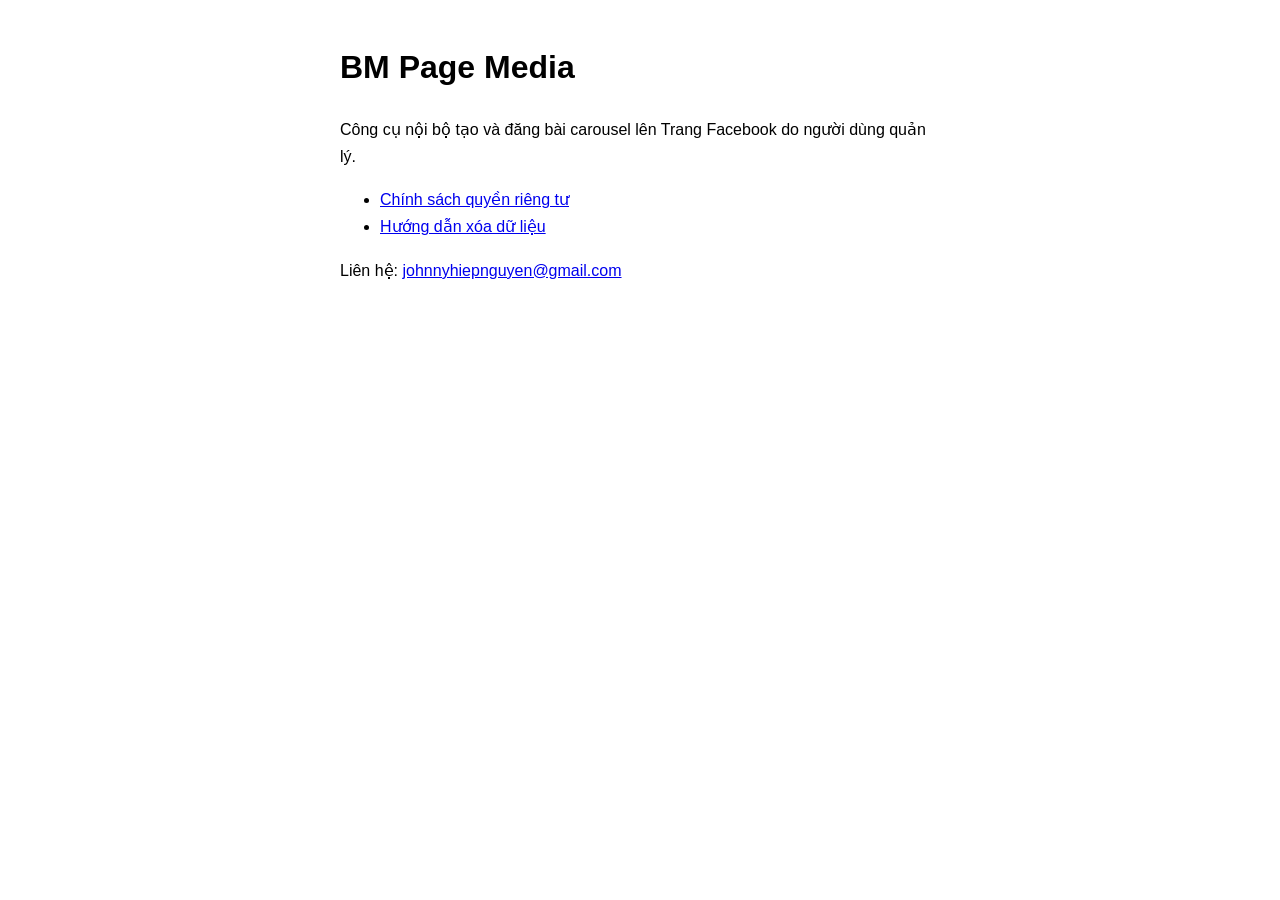
<file: index.html>
<!doctype html><html lang=vi><head><meta charset=utf-8><title>BM Page Media</title></head><body style='font-family:-apple-system,sans-serif;max-width:600px;margin:40px auto;padding:0 20px;line-height:1.7'>
<h1>BM Page Media</h1>
<p>Công cụ nội bộ tạo và đăng bài carousel lên Trang Facebook do người dùng quản lý.</p>
<ul><li><a href='privacy-policy.html'>Chính sách quyền riêng tư</a></li><li><a href='data-deletion.html'>Hướng dẫn xóa dữ liệu</a></li></ul>
<p>Liên hệ: <a href='mailto:johnnyhiepnguyen@gmail.com'>johnnyhiepnguyen@gmail.com</a></p>
</body></html>
</file>
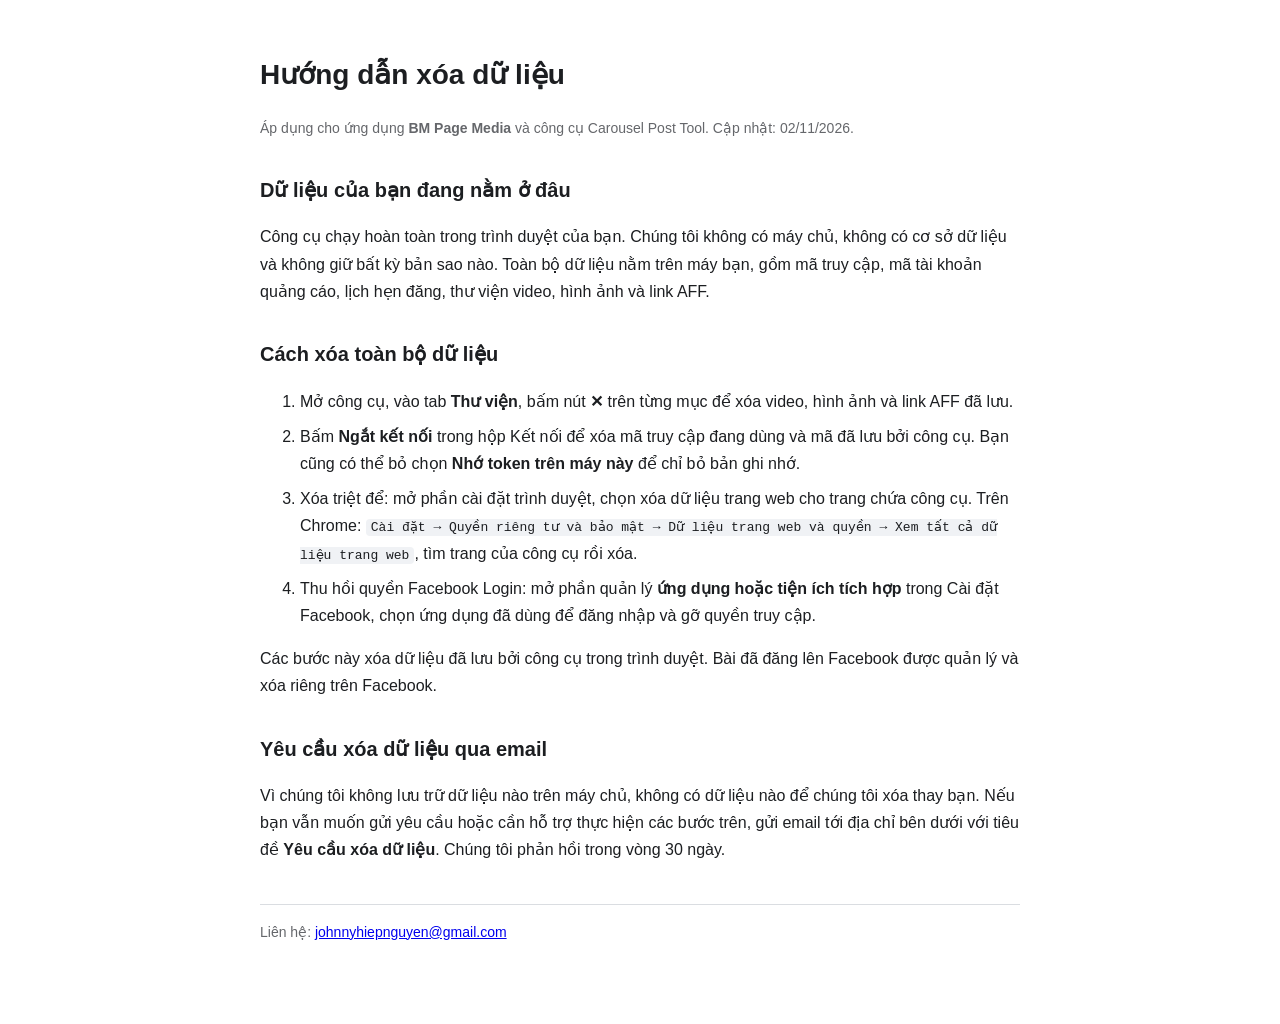
<file: data-deletion.html>
<!doctype html>
<html lang="vi">
<head>
<meta charset="utf-8">
<meta name="viewport" content="width=device-width, initial-scale=1">
<title>Hướng dẫn xóa dữ liệu — BM Page Media</title>
<style>
  body { font-family: -apple-system, BlinkMacSystemFont, "Segoe UI", Roboto, sans-serif; line-height: 1.7; color: #1c1e21; max-width: 760px; margin: 0 auto; padding: 32px 20px 80px; }
  h1 { font-size: 28px; }
  h2 { font-size: 20px; margin-top: 32px; }
  ol li { margin-bottom: 8px; }
  code { background: #f0f2f5; padding: 1px 5px; border-radius: 4px; }
  .updated { color: #65676b; font-size: 14px; }
  footer { margin-top: 40px; border-top: 1px solid #dadde1; padding-top: 16px; color: #65676b; font-size: 14px; }
</style>
</head>
<body>
  <h1>Hướng dẫn xóa dữ liệu</h1>
  <p class="updated">Áp dụng cho ứng dụng <strong>BM Page Media</strong> và công cụ Carousel Post Tool. Cập nhật: 02/11/2026.</p>

  <h2>Dữ liệu của bạn đang nằm ở đâu</h2>
  <p>Công cụ chạy hoàn toàn trong trình duyệt của bạn. Chúng tôi không có máy chủ, không có cơ sở dữ liệu và không giữ bất kỳ bản sao nào. Toàn bộ dữ liệu nằm trên máy bạn, gồm mã truy cập, mã tài khoản quảng cáo, lịch hẹn đăng, thư viện video, hình ảnh và link AFF.</p>

  <h2>Cách xóa toàn bộ dữ liệu</h2>
  <ol>
    <li>Mở công cụ, vào tab <strong>Thư viện</strong>, bấm nút <strong>✕</strong> trên từng mục để xóa video, hình ảnh và link AFF đã lưu.</li>
    <li>Bấm <strong>Ngắt kết nối</strong> trong hộp Kết nối để xóa mã truy cập đang dùng và mã đã lưu bởi công cụ. Bạn cũng có thể bỏ chọn <strong>Nhớ token trên máy này</strong> để chỉ bỏ bản ghi nhớ.</li>
    <li>Xóa triệt để: mở phần cài đặt trình duyệt, chọn xóa dữ liệu trang web cho trang chứa công cụ. Trên Chrome: <code>Cài đặt → Quyền riêng tư và bảo mật → Dữ liệu trang web và quyền → Xem tất cả dữ liệu trang web</code>, tìm trang của công cụ rồi xóa.</li>
    <li>Thu hồi quyền Facebook Login: mở phần quản lý <strong>ứng dụng hoặc tiện ích tích hợp</strong> trong Cài đặt Facebook, chọn ứng dụng đã dùng để đăng nhập và gỡ quyền truy cập.</li>
  </ol>
  <p>Các bước này xóa dữ liệu đã lưu bởi công cụ trong trình duyệt. Bài đã đăng lên Facebook được quản lý và xóa riêng trên Facebook.</p>

  <h2>Yêu cầu xóa dữ liệu qua email</h2>
  <p>Vì chúng tôi không lưu trữ dữ liệu nào trên máy chủ, không có dữ liệu nào để chúng tôi xóa thay bạn. Nếu bạn vẫn muốn gửi yêu cầu hoặc cần hỗ trợ thực hiện các bước trên, gửi email tới địa chỉ bên dưới với tiêu đề <strong>Yêu cầu xóa dữ liệu</strong>. Chúng tôi phản hồi trong vòng 30 ngày.</p>

  <footer>Liên hệ: <a href="mailto:johnnyhiepnguyen@gmail.com">johnnyhiepnguyen@gmail.com</a></footer>
</body>
</html>
</file>
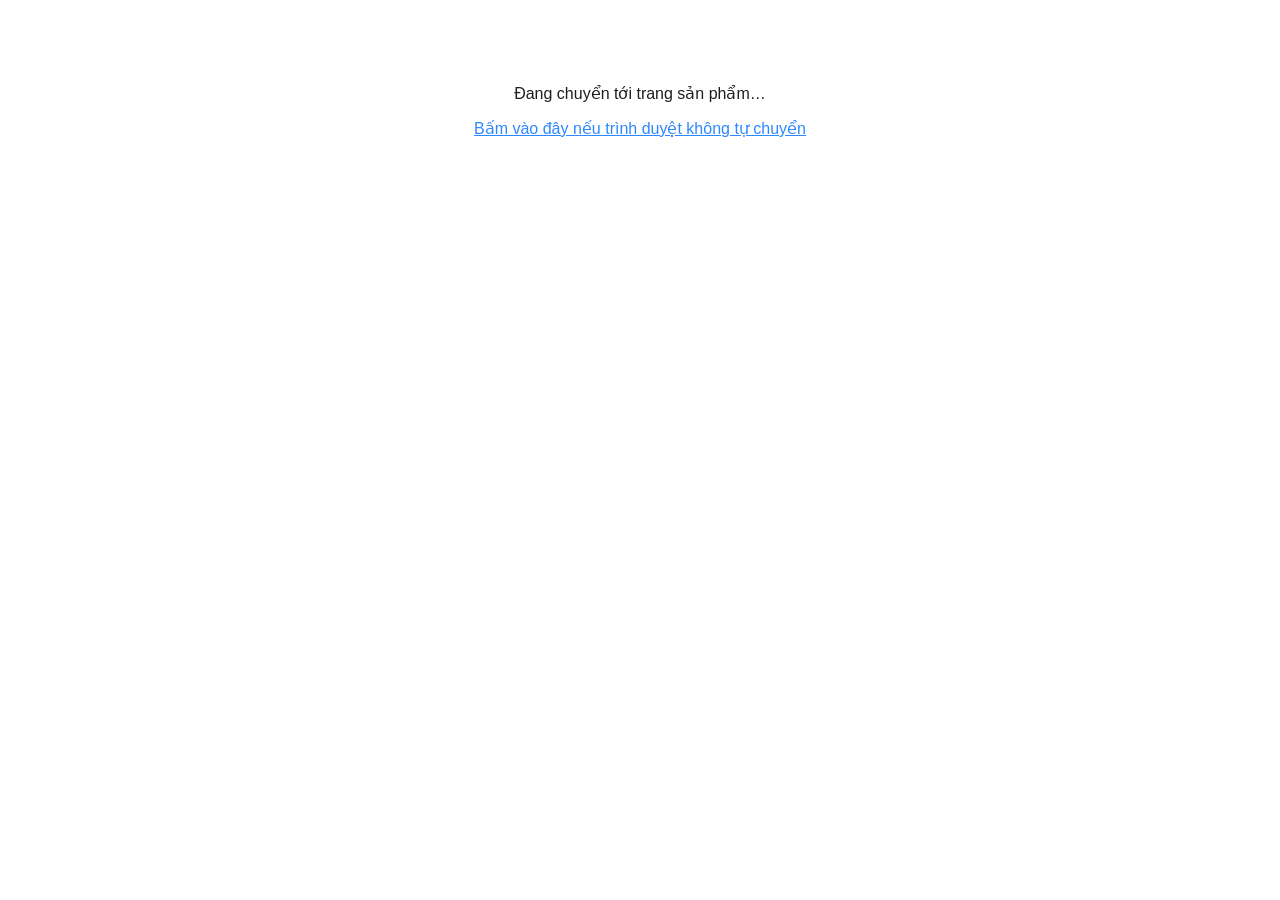
<file: go.html>
<!doctype html>
<html lang="vi">
<head>
<meta charset="utf-8">
<meta name="viewport" content="width=device-width, initial-scale=1">
<title>Đang chuyển tới trang sản phẩm…</title>
<meta property="og:title" content="Săn sale giá tốt">
<meta property="og:description" content="Bấm để xem sản phẩm và giá mới nhất.">
<meta property="og:type" content="website">
<style>
  body { font-family: -apple-system, BlinkMacSystemFont, "Segoe UI", Roboto, sans-serif; text-align: center; padding: 60px 20px; color: #1c1e21; }
  a { color: #2d88ff; }
</style>
</head>
<body>
  <p>Đang chuyển tới trang sản phẩm…</p>
  <p><a id="target" href="https://shopee.vn">Bấm vào đây nếu trình duyệt không tự chuyển</a></p>
<script>
  (function () {
    var target = new URLSearchParams(location.search).get('u');
    if (!target) return;
    var url;
    try {
      url = new URL(target);
    } catch (e) {
      return;
    }
    if (url.protocol !== 'https:') return;
    document.getElementById('target').href = url.href;
    location.replace(url.href);
  })();
</script>
</body>
</html>
</file>
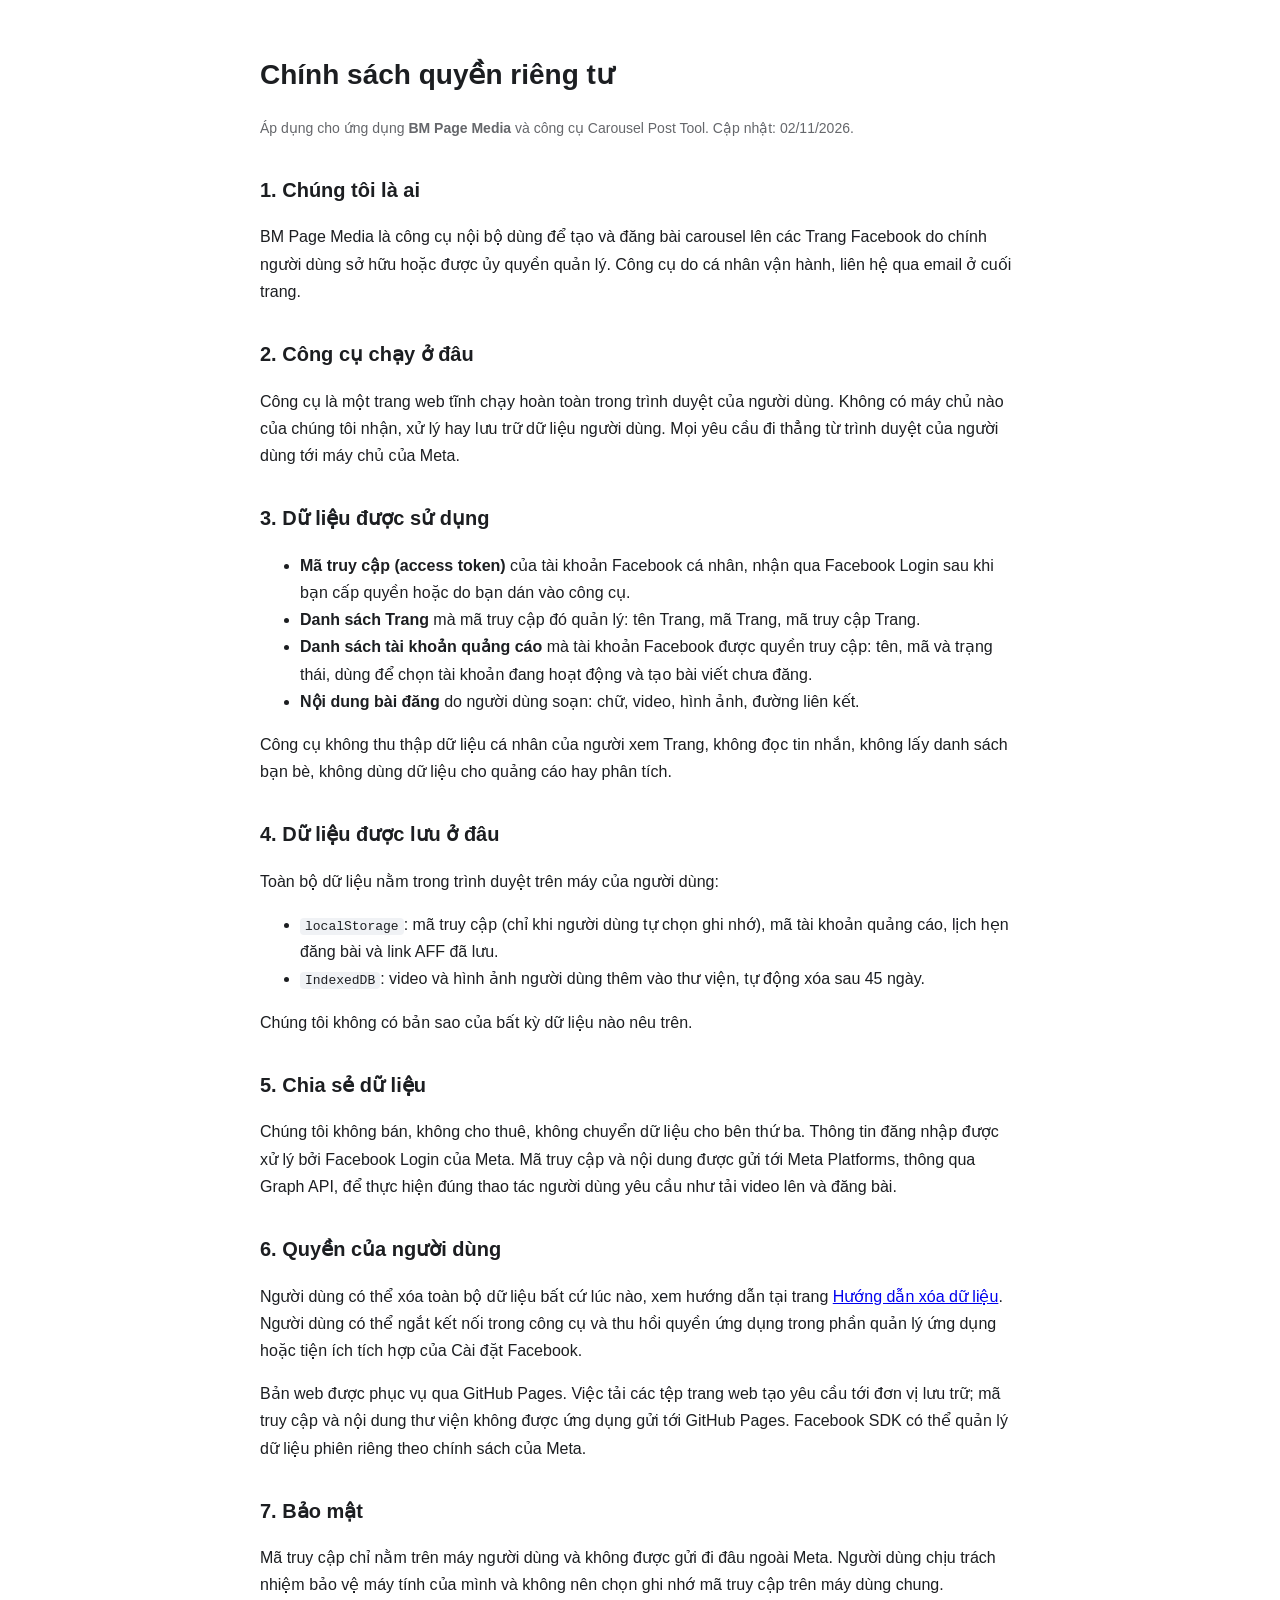
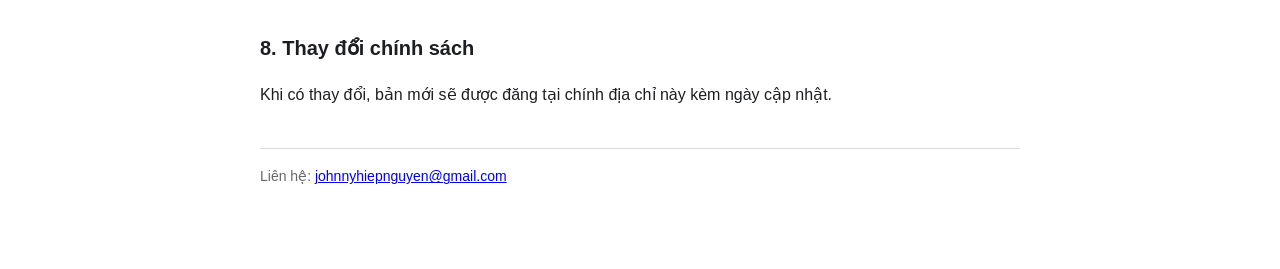
<file: privacy-policy.html>
<!doctype html>
<html lang="vi">
<head>
<meta charset="utf-8">
<meta name="viewport" content="width=device-width, initial-scale=1">
<title>Chính sách quyền riêng tư — BM Page Media</title>
<style>
  body { font-family: -apple-system, BlinkMacSystemFont, "Segoe UI", Roboto, sans-serif; line-height: 1.7; color: #1c1e21; max-width: 760px; margin: 0 auto; padding: 32px 20px 80px; }
  h1 { font-size: 28px; }
  h2 { font-size: 20px; margin-top: 32px; }
  code { background: #f0f2f5; padding: 1px 5px; border-radius: 4px; }
  .updated { color: #65676b; font-size: 14px; }
  footer { margin-top: 40px; border-top: 1px solid #dadde1; padding-top: 16px; color: #65676b; font-size: 14px; }
</style>
</head>
<body>
  <h1>Chính sách quyền riêng tư</h1>
  <p class="updated">Áp dụng cho ứng dụng <strong>BM Page Media</strong> và công cụ Carousel Post Tool. Cập nhật: 02/11/2026.</p>

  <h2>1. Chúng tôi là ai</h2>
  <p>BM Page Media là công cụ nội bộ dùng để tạo và đăng bài carousel lên các Trang Facebook do chính người dùng sở hữu hoặc được ủy quyền quản lý. Công cụ do cá nhân vận hành, liên hệ qua email ở cuối trang.</p>

  <h2>2. Công cụ chạy ở đâu</h2>
  <p>Công cụ là một trang web tĩnh chạy hoàn toàn trong trình duyệt của người dùng. Không có máy chủ nào của chúng tôi nhận, xử lý hay lưu trữ dữ liệu người dùng. Mọi yêu cầu đi thẳng từ trình duyệt của người dùng tới máy chủ của Meta.</p>

  <h2>3. Dữ liệu được sử dụng</h2>
  <ul>
    <li><strong>Mã truy cập (access token)</strong> của tài khoản Facebook cá nhân, nhận qua Facebook Login sau khi bạn cấp quyền hoặc do bạn dán vào công cụ.</li>
    <li><strong>Danh sách Trang</strong> mà mã truy cập đó quản lý: tên Trang, mã Trang, mã truy cập Trang.</li>
    <li><strong>Danh sách tài khoản quảng cáo</strong> mà tài khoản Facebook được quyền truy cập: tên, mã và trạng thái, dùng để chọn tài khoản đang hoạt động và tạo bài viết chưa đăng.</li>
    <li><strong>Nội dung bài đăng</strong> do người dùng soạn: chữ, video, hình ảnh, đường liên kết.</li>
  </ul>
  <p>Công cụ không thu thập dữ liệu cá nhân của người xem Trang, không đọc tin nhắn, không lấy danh sách bạn bè, không dùng dữ liệu cho quảng cáo hay phân tích.</p>

  <h2>4. Dữ liệu được lưu ở đâu</h2>
  <p>Toàn bộ dữ liệu nằm trong trình duyệt trên máy của người dùng:</p>
  <ul>
    <li><code>localStorage</code>: mã truy cập (chỉ khi người dùng tự chọn ghi nhớ), mã tài khoản quảng cáo, lịch hẹn đăng bài và link AFF đã lưu.</li>
    <li><code>IndexedDB</code>: video và hình ảnh người dùng thêm vào thư viện, tự động xóa sau 45 ngày.</li>
  </ul>
  <p>Chúng tôi không có bản sao của bất kỳ dữ liệu nào nêu trên.</p>

  <h2>5. Chia sẻ dữ liệu</h2>
  <p>Chúng tôi không bán, không cho thuê, không chuyển dữ liệu cho bên thứ ba. Thông tin đăng nhập được xử lý bởi Facebook Login của Meta. Mã truy cập và nội dung được gửi tới Meta Platforms, thông qua Graph API, để thực hiện đúng thao tác người dùng yêu cầu như tải video lên và đăng bài.</p>

  <h2>6. Quyền của người dùng</h2>
  <p>Người dùng có thể xóa toàn bộ dữ liệu bất cứ lúc nào, xem hướng dẫn tại trang <a href="data-deletion.html">Hướng dẫn xóa dữ liệu</a>. Người dùng có thể ngắt kết nối trong công cụ và thu hồi quyền ứng dụng trong phần quản lý ứng dụng hoặc tiện ích tích hợp của Cài đặt Facebook.</p>

  <p>Bản web được phục vụ qua GitHub Pages. Việc tải các tệp trang web tạo yêu cầu tới đơn vị lưu trữ; mã truy cập và nội dung thư viện không được ứng dụng gửi tới GitHub Pages. Facebook SDK có thể quản lý dữ liệu phiên riêng theo chính sách của Meta.</p>

  <h2>7. Bảo mật</h2>
  <p>Mã truy cập chỉ nằm trên máy người dùng và không được gửi đi đâu ngoài Meta. Người dùng chịu trách nhiệm bảo vệ máy tính của mình và không nên chọn ghi nhớ mã truy cập trên máy dùng chung.</p>

  <h2>8. Thay đổi chính sách</h2>
  <p>Khi có thay đổi, bản mới sẽ được đăng tại chính địa chỉ này kèm ngày cập nhật.</p>

  <footer>Liên hệ: <a href="mailto:johnnyhiepnguyen@gmail.com">johnnyhiepnguyen@gmail.com</a></footer>
</body>
</html>
</file>
